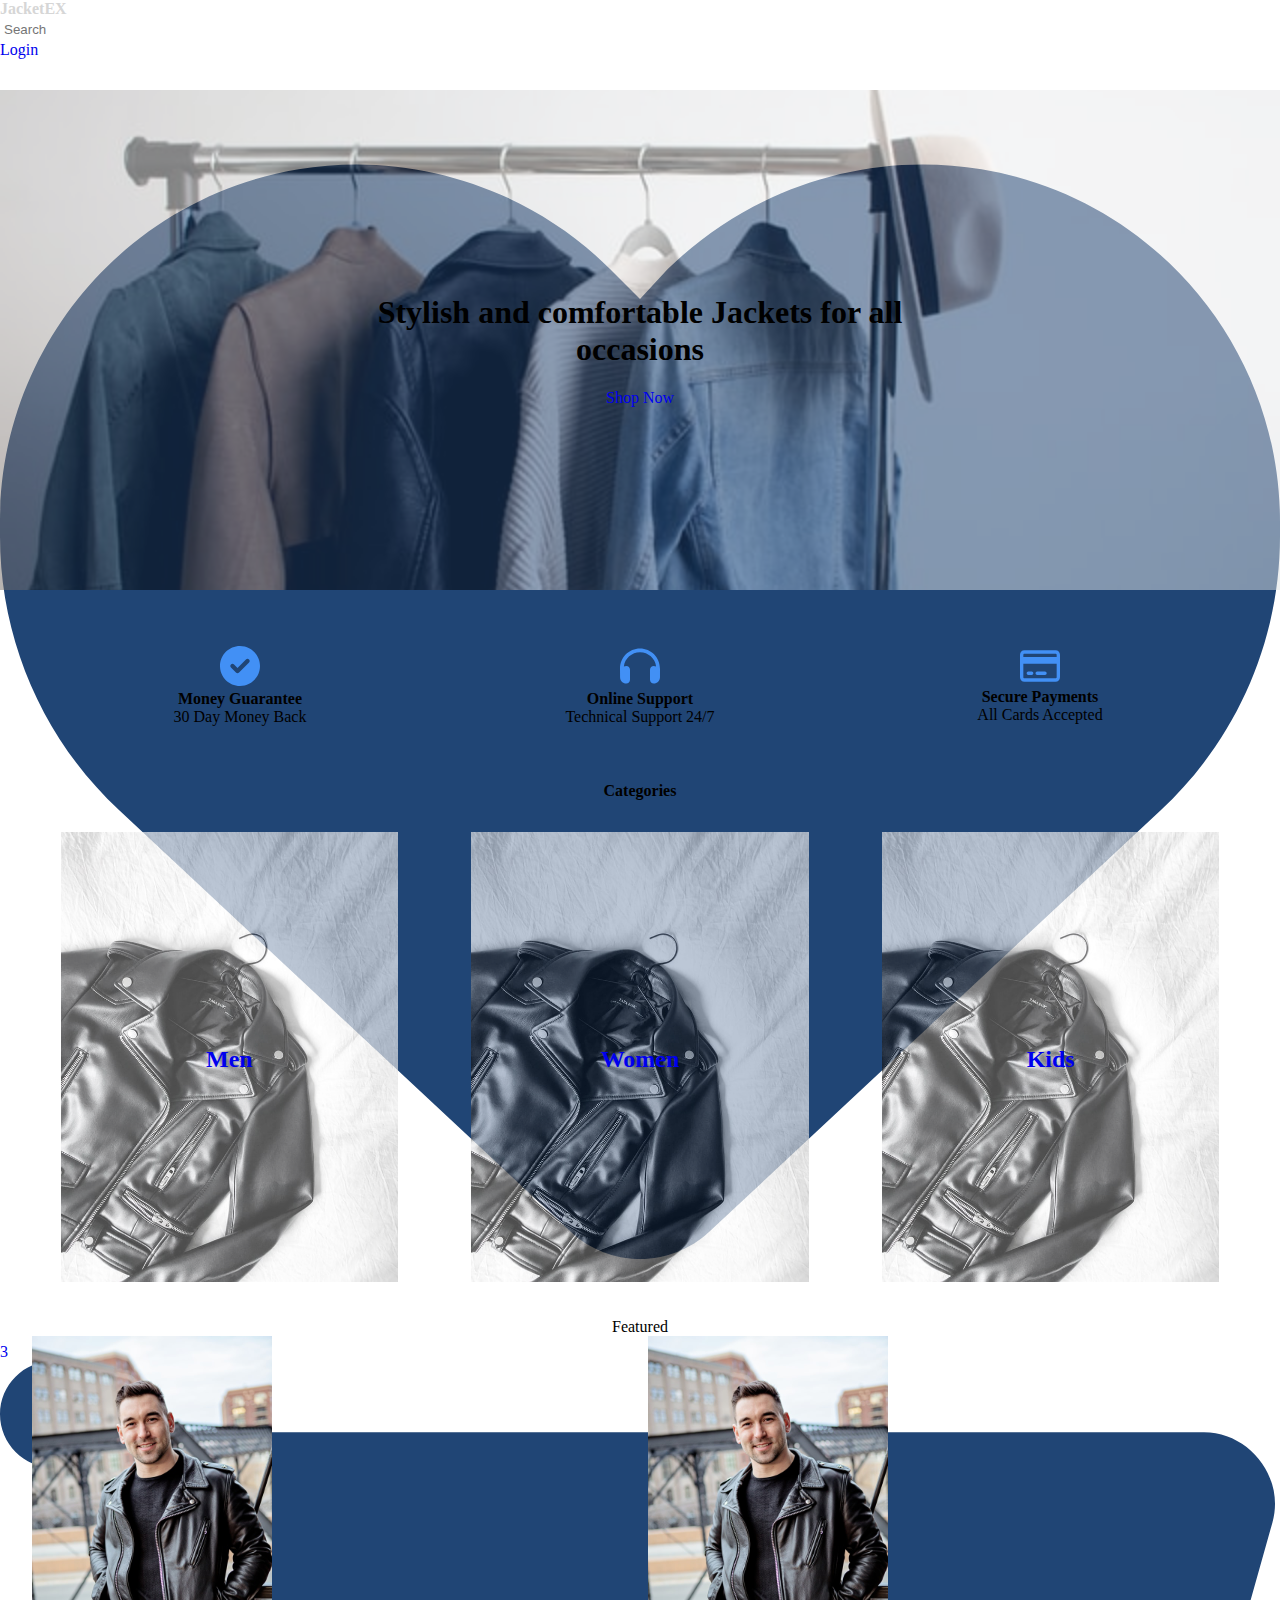
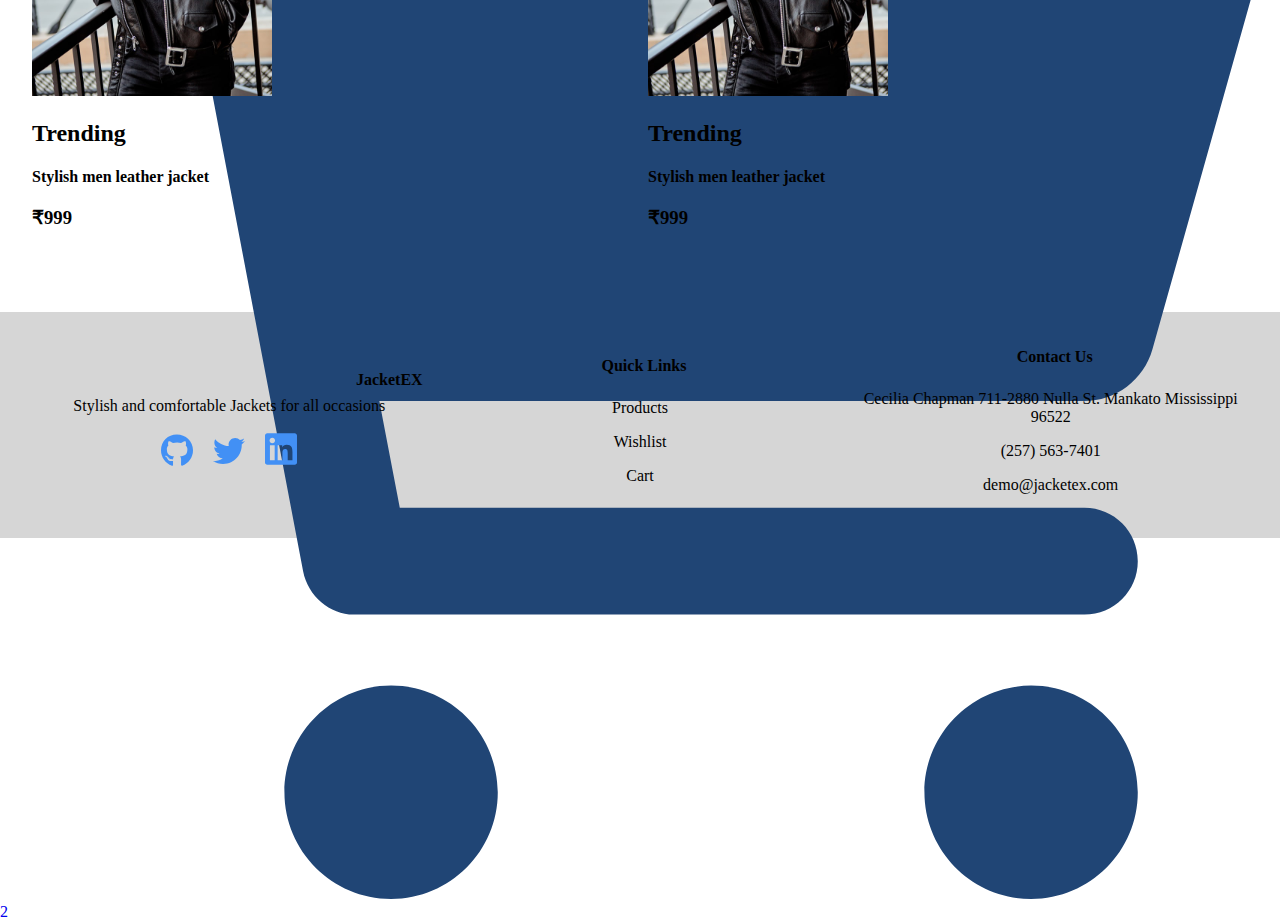
<file: index.html>
<!DOCTYPE html>
<html lang="en">
<head>
    <meta charset="UTF-8">
    <meta http-equiv="X-UA-Compatible" content="IE=edge">
    <meta name="viewport" content="width=device-width, initial-scale=1.0">
    <title>JacketEX</title>
    <link rel="stylesheet" href="https://lazylibrary.netlify.app/components.css">
    <link rel="stylesheet" href="styles.css">
</head>
<body>
    <nav class="nav-bar">
        <a href="./index.html" class="brand-tag">JacketEX</a>
        <div class="nav-input input input-basic">
            <input type="text" placeholder="Search" />
        </div>
        <div class="nav-links">
            <a href="./pages/login-and-signup/login.html" class="button ">Login</a>
            <a href="./pages/wishlist-page/wishlist.html" class="icon-container">
                <img class="icon" src="./assets/heart-solid.svg" alt="wishlist icon">
                <span class="icon-badge">3</span>
            </a>        
            <a href="./pages/cart-page/cart.html" class="icon-container">
                <img class="icon" src="assets/cart-shopping-solid.svg" alt="cart icon">
                <span class="icon-badge">2</span>
            </a>
        </div>
    </nav>

    <div class="banner-container">
        <div class="banner-background">
            <img class="banner-image" src="./assets/amanda-vick-ohWf6YuzOQk-unsplash.jpg" alt="jackets collection image">
        </div>
        <div class="banner-content">
            <h1 class="banner-heading">Stylish and comfortable <span class="accent-color-text">Jackets</span> for all occasions</h1>
            <a href="./pages/product-listing-page/products.html" class="button">Shop Now</a>
        </div>
    </div>

    <div class="services-description">
        <div class="service">
            <div class="service-icon"><img src="./assets/circle-check-solid.svg" alt=""></div>
            <div class="service-text">
                <div class="heading">Money Guarantee</div>
                <div class="sub-heading">30 Day Money Back</div>
            </div>
        </div>
        <div class="service">
            <div class="service-icon"><img src="./assets/headphones-solid.svg" alt=""></div>
            <div class="service-text">
                <div class="heading">Online Support</div>
                <div class="sub-heading">Technical Support 24/7</div>
            </div>
        </div>
        <div class="service">
            <div class="service-icon"><img src="./assets/credit-card-regular.svg" alt=""></div>
            <div class="service-text">
                <div class="heading">Secure Payments</div>
                <div class="sub-heading">All Cards Accepted</div>
            </div>
        </div>
    </div>
    <div class="main-categories">
        <div class="heading-2">
            Categories
        </div>
        <div class="categories-container">
            <a href="./pages/product-listing-page/products.html">
                <div class="category">
                    <img class="category-image responsive-image" src="./assets/lea-ochel-nsRBbE6-YLs-unsplash.jpg" alt="leather jacket image">
                    <div class="overlay-container">Men</div>
                </div>
            </a>
            <a href="./pages/product-listing-page/products.html">
                <div class="category">
                    <img class="category-image responsive-image" src="./assets/lea-ochel-nsRBbE6-YLs-unsplash.jpg" alt="leather jacket image">
                    <div class="overlay-container">Women</div>
                </div>
            </a>
            <a href="./pages/product-listing-page/products.html">
                <div class="category">
                    <img class="category-image responsive-image" src="./assets/lea-ochel-nsRBbE6-YLs-unsplash.jpg" alt="leather jacket image">
                    <div class="overlay-container">Kids</div>
                </div>
            </a>
        </div>

        

    </div>

    <div class="featured-category">
        <div class="heading-2">Featured</div>
        <div class="featured-grid">
            <div class="card-component horizontal-card">
                <div class="card-main-content">
                    <img class="card-image" src="./assets/hannah-nicollet-jsF72-jeu9M-unsplash.jpg" alt="">
                    <div class="card-title-texts">
                        <h2 class="card-heading">Trending</h2>
                        <h4 class="card-author"> Stylish men leather jacket</h4>
                        <h3 class="price-tag">₹999</h3>
                    </div>
                </div>
            </div>
            <div class="card-component horizontal-card">
                <div class="card-main-content">
                    <img class="card-image" src="./assets/hannah-nicollet-jsF72-jeu9M-unsplash.jpg" alt="">
                    <div class="card-title-texts">
                        <h2 class="card-heading">Trending</h2>
                        <h4 class="card-author"> Stylish men leather jacket</h4>
                        <h3 class="price-tag">₹999</h3>
                    </div>
                </div>
            </div>
                
        </div>
    </div>
    
    <footer>
        <div class="about">
            <a href="/index.html
            " class="brand-tag">JacketEX</a>
            <div class="text">Stylish and comfortable Jackets for all occasions</div>
            <div class="socials">
                <a href="https://github.com/ganesh-kanchi"><img src="./assets/github-brands.svg" alt="github logo"></a>
                <a href="https://twitter.com/Ganesha_K_Dev"><img src="./assets/twitter-brands.svg" alt="twitter logo"></a>
                <a href="https://www.linkedin.com/in/ganesh-kanchi-b9bb7a207/"><img src="./assets/linkedin-brands.svg" alt="linkedin logo"></a>
            </div>
        </div>
        <div class="rapid-links">
            <div class="heading">Quick Links</div>
            <div class="sub-heading"><a href="./pages/product-listing-page/products.html">Products</a></div>
            <div class="sub-heading"><a href="./pages/wishlist-page/wishlist.html">Wishlist</a></div>
            <div class="sub-heading"><a href="./pages/cart-page/cart.html">Cart</a></div>
        </div>

        <div class="contact">
            <div class="heading">Contact Us</div>
            <div class="sub-heading address">Cecilia Chapman
                711-2880 Nulla St.
                Mankato Mississippi 96522
                </div>
            <div class="sub-heading phone">(257) 563-7401</div>
            <div class="sub-heading e-mail">demo@jacketex.com</div>
        </div>
    </footer>

</body>
</html>
</file>
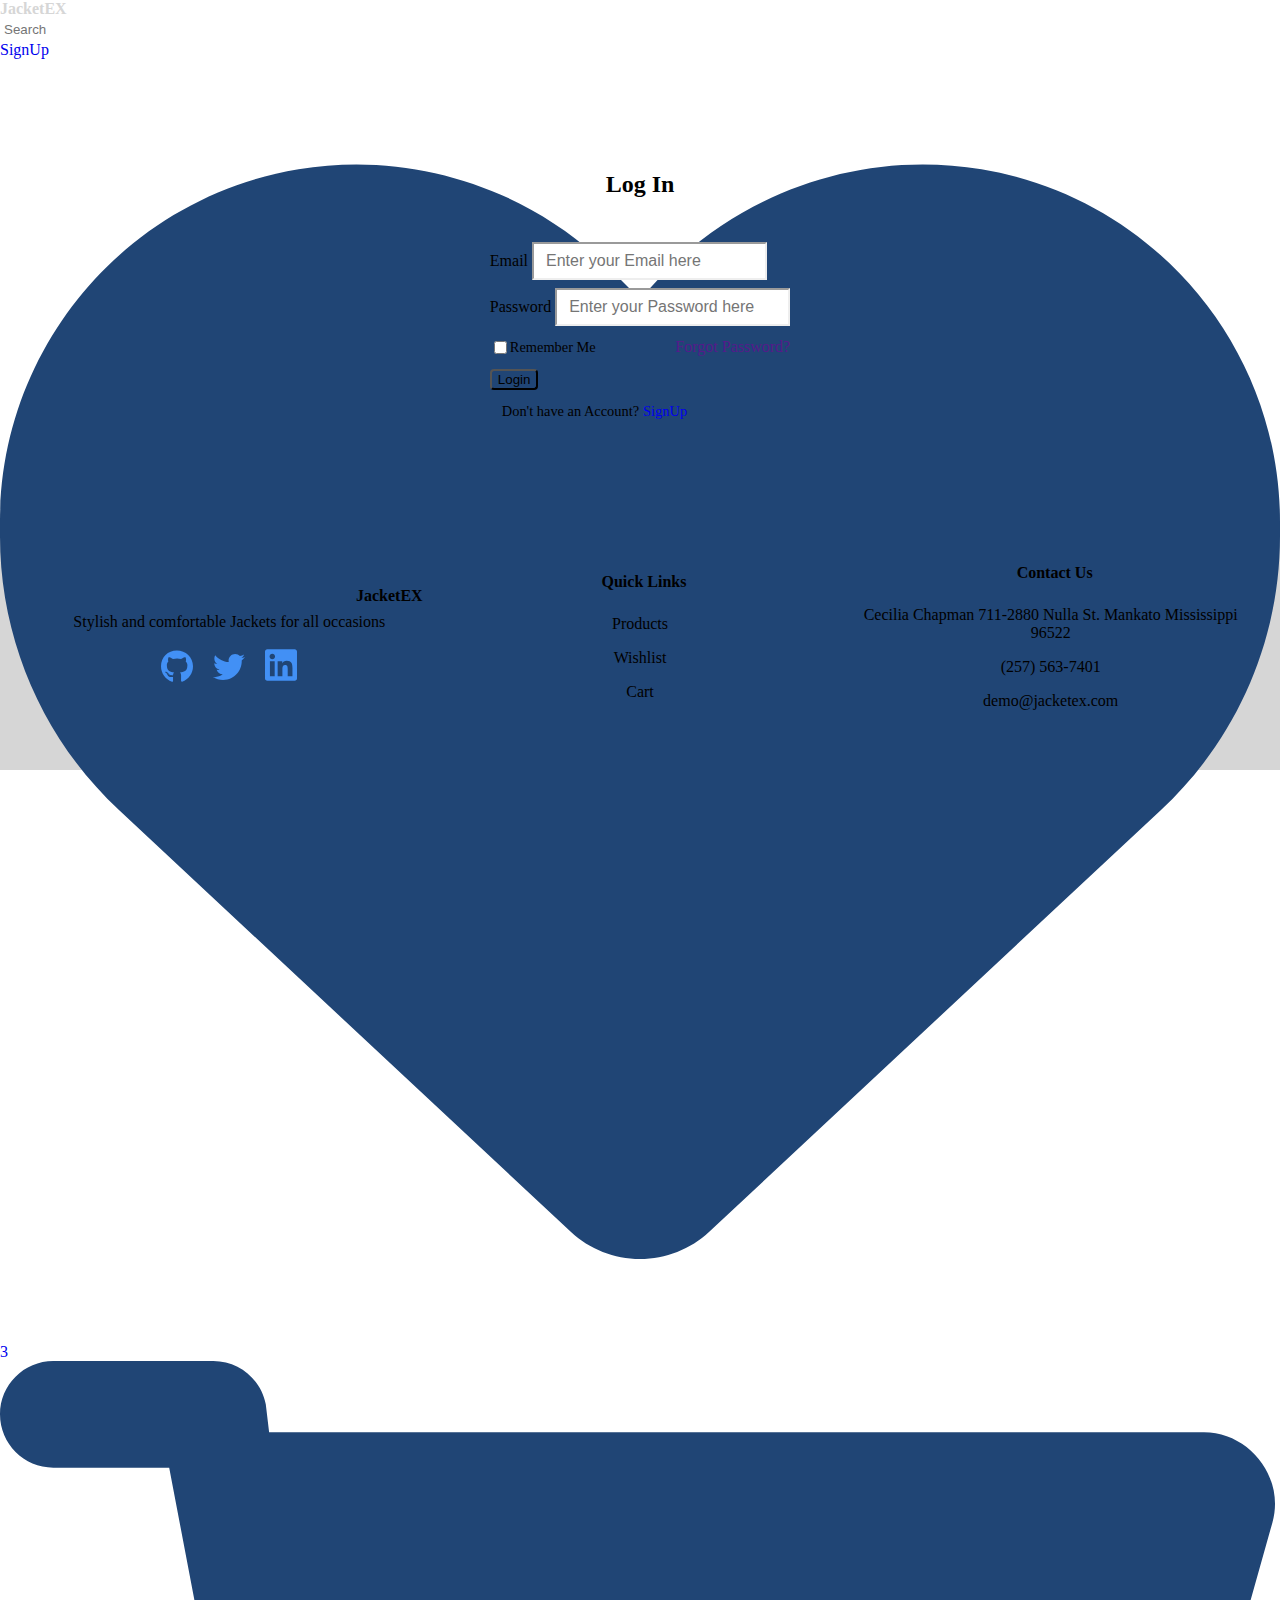
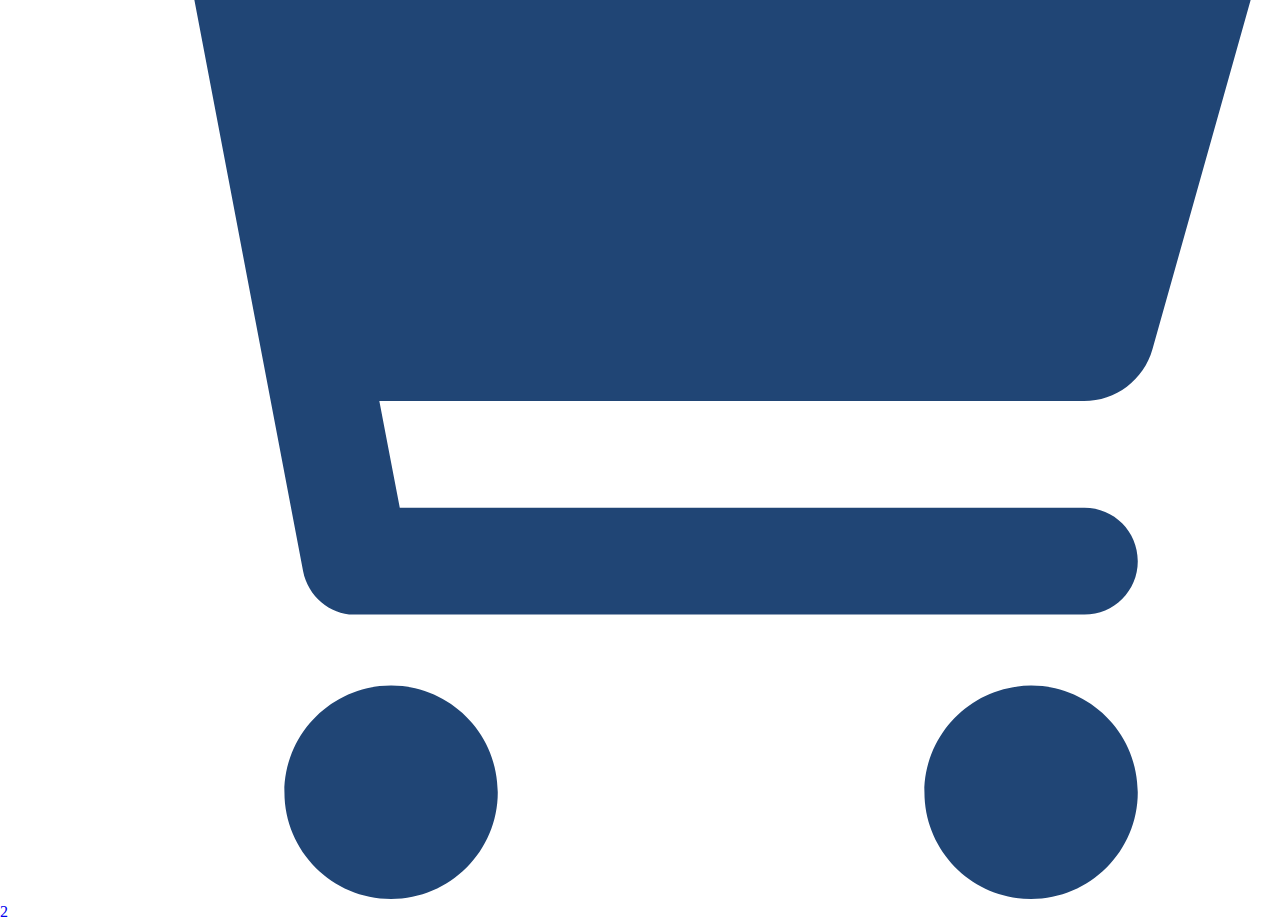
<file: pages/login-and-signup/login.html>
<!DOCTYPE html>
<html lang="en">
<head>
    <meta charset="UTF-8">
    <meta http-equiv="X-UA-Compatible" content="IE=edge">
    <meta name="viewport" content="width=device-width, initial-scale=1.0">
    <title>Login to JacketEX</title>
    <link rel="stylesheet" href="./authentication.css">
</head>
<body>
    <nav class="nav-bar">
        <a href="../../index.html" class="brand-tag">JacketEX</a>
        <div class="nav-input input input-basic">
            <input type="text" placeholder="Search" />
        </div>
        <div class="nav-links">
            <a href="./signup.html" class="button ">SignUp</a>
            <a href="../wishlist-page/wishlist.html" class="icon-container">
                <img class="icon" src="../../assets/heart-solid.svg" alt="wishlist icon">
                <span class="icon-badge">3</span>
            </a>        
            <a href="./cart.html" class="icon-container">
                <img class="icon" src="../../assets/cart-shopping-solid.svg" alt="cart icon">
                <span class="icon-badge">2</span>
            </a>
        </div>
    </nav>

    <section class="login-section">
        <div class="card-component">
            <div class="card-content">
                <h2 class="card-heading">Log In</h2>
                <div class="UI-Interaction">
                    <div class="input-container">
                        <div class="input input-label-pair input-basic">
                            <label class="input-label" for="email-input">Email</label>
                            <input type="email" email="email-input" placeholder="Enter your Email here" />
                        </div>
                        <div class="input input-label-pair input-basic">
                            <label class="input-label" for="password-input">Password</label>
                            <input type="password" name="password-input" placeholder="Enter your Password here" />
                        </div>
                        <div class="input-label-pair input-checkbox remember-checkbox">

                            <label class="input-label"><input type="checkbox"> Remember Me</label>
                            <a href="" class="link-primary forgot-pwd"><span class="primary">Forgot Password?</span></a>
                          </div>
                          <button class="button button-primary">Login</button>
                          <div class="card-action">
                              <span>Don't have an Account?</span>
                              <a href="./signup.html" class="link">SignUp</a>
                          </div>
                        <div class="input-validation-none"></div>
                    </div>
                </div>
            </div>
        </div>
    </section>
    <footer>
        <div class="about">
            <a href="/index.html
            " class="brand-tag">JacketEX</a>
            <div class="text">Stylish and comfortable Jackets for all occasions</div>
            <div class="socials">
                <a href="https://github.com/ganesh-kanchi"><img src="../../assets/github-brands.svg" alt="github logo"></a>
                <a href="https://twitter.com/Ganesha_K_Dev"><img src="../../assets/twitter-brands.svg" alt="twitter logo"></a>
                <a href="https://www.linkedin.com/in/ganesh-kanchi-b9bb7a207/"><img src="../../assets/linkedin-brands.svg" alt="linkedin logo"></a>
            </div>
        </div>
        <div class="rapid-links">
            <div class="heading">Quick Links</div>
            <div class="sub-heading"><a href="../product-listing-page/products.html">Products</a></div>
            <div class="sub-heading"><a href="../wishlist-page/wishlist.html">Wishlist</a></div>
            <div class="sub-heading"><a href="../cart-page/cart.html">Cart</a></div>
        </div>

        <div class="contact">
            <div class="heading">Contact Us</div>
            <div class="sub-heading address">Cecilia Chapman
                711-2880 Nulla St.
                Mankato Mississippi 96522
                </div>
            <div class="sub-heading phone">(257) 563-7401</div>
            <div class="sub-heading e-mail">demo@jacketex.com</div>
        </div>
    </footer>
</body>
</html>
</file>
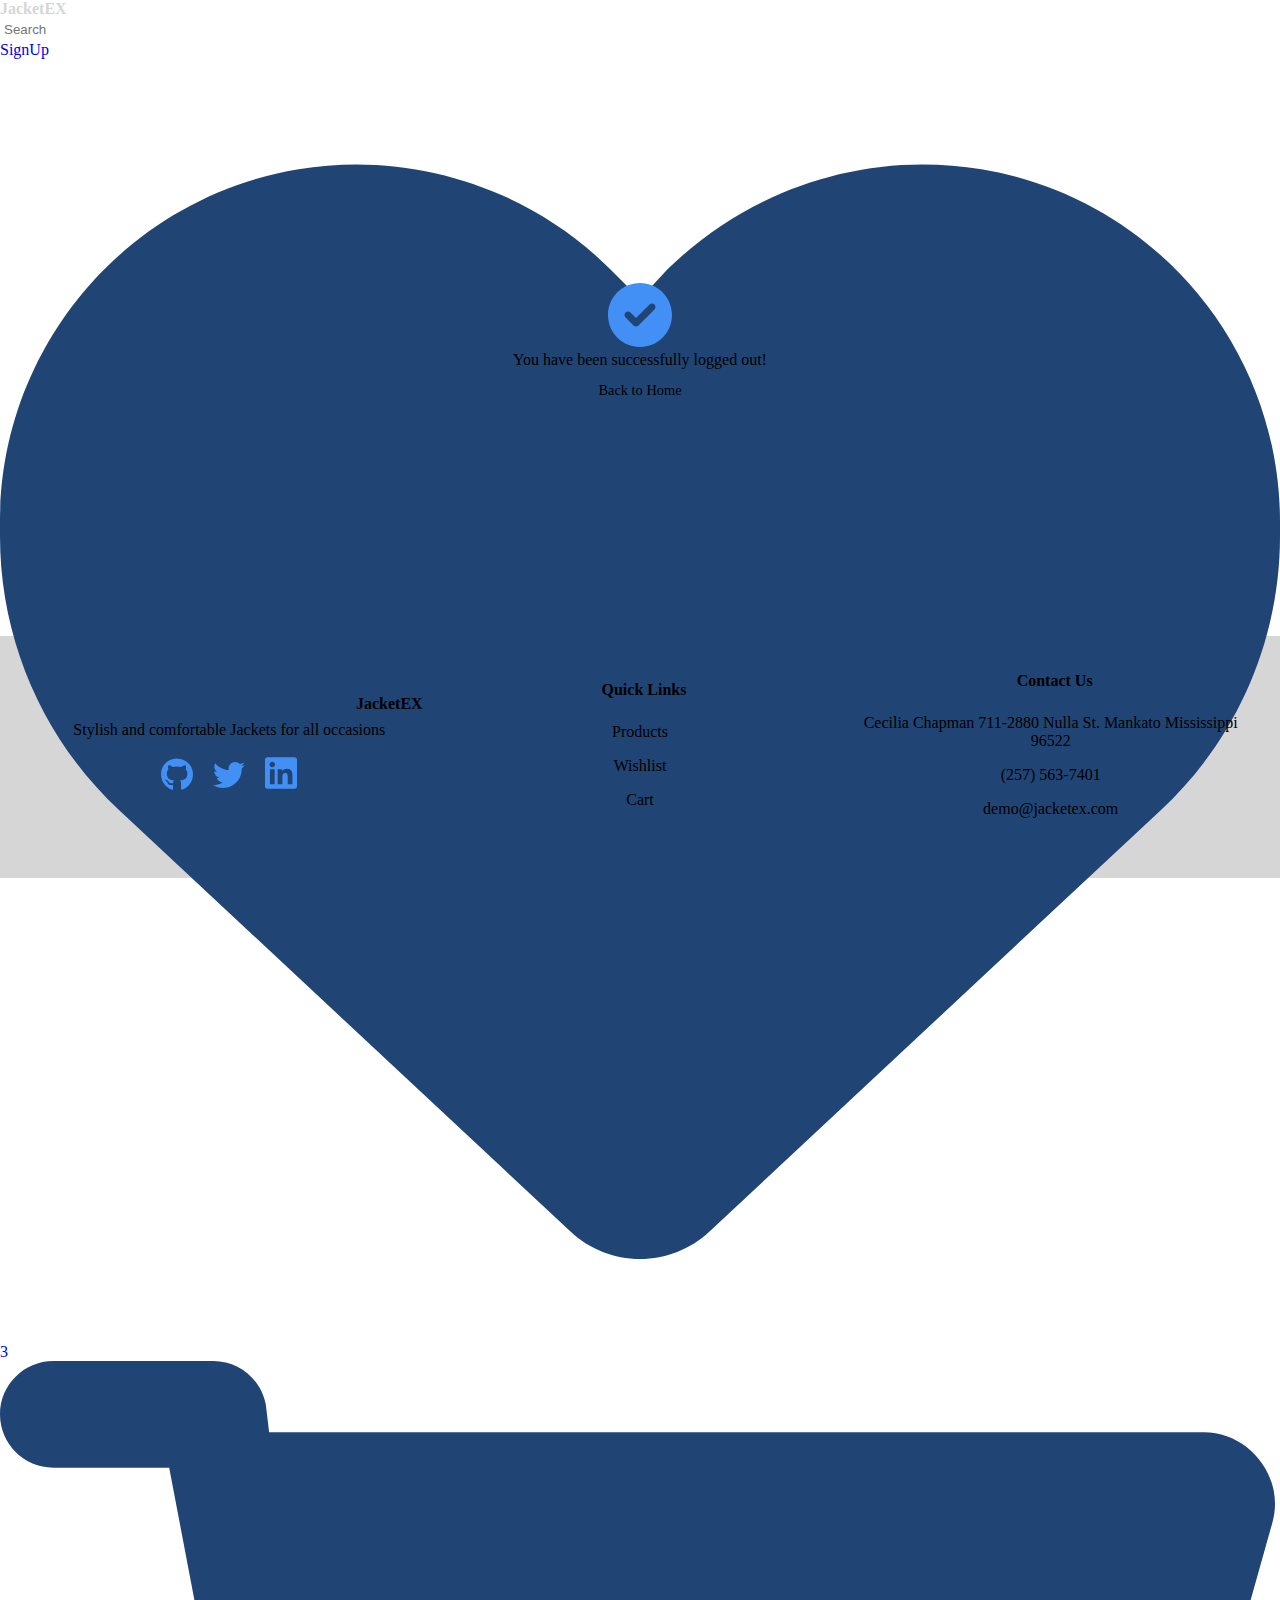
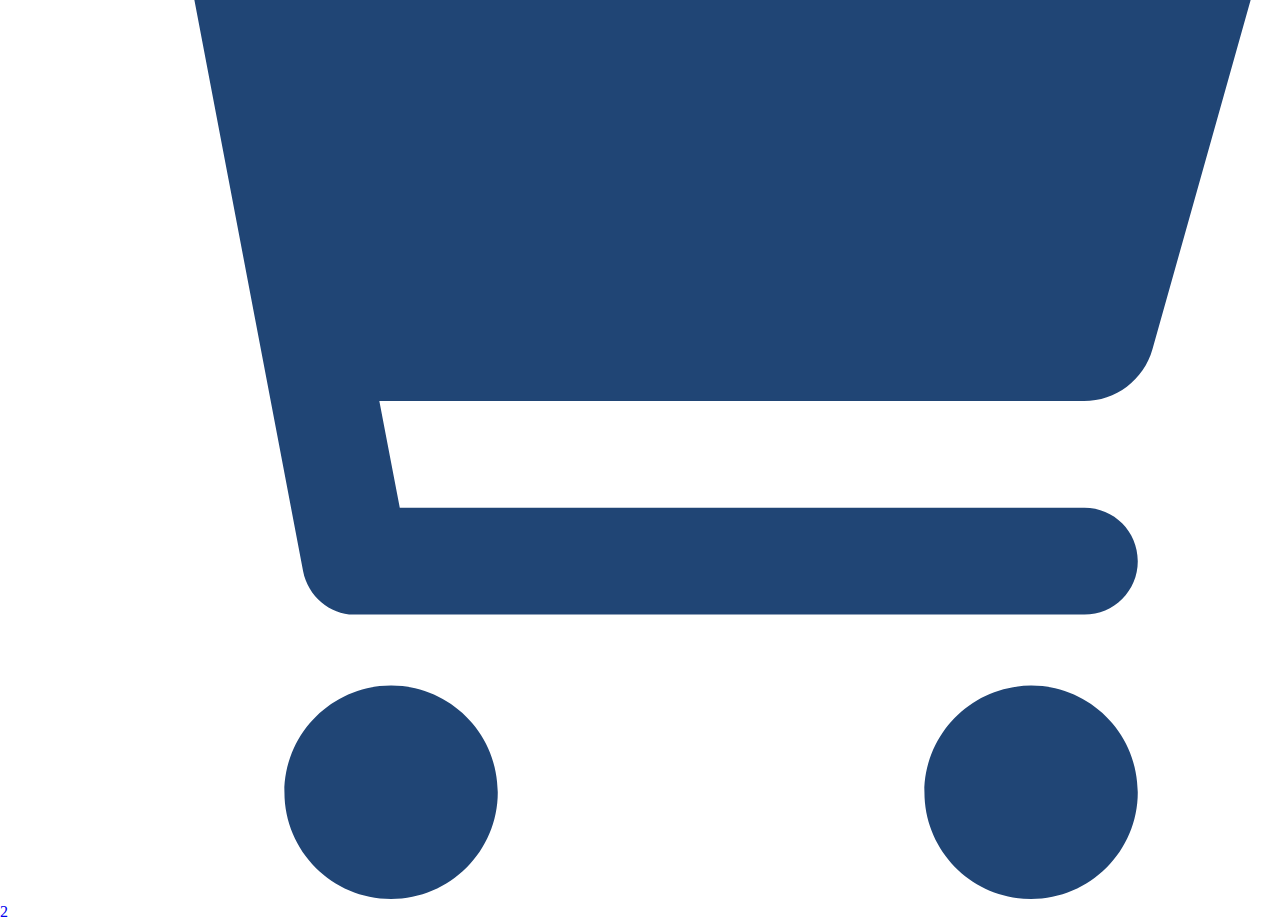
<file: pages/login-and-signup/logout.html>
<!DOCTYPE html>
<html lang="en">
<head>
    <meta charset="UTF-8">
    <meta http-equiv="X-UA-Compatible" content="IE=edge">
    <meta name="viewport" content="width=device-width, initial-scale=1.0">
    <title>logged out of JacketEX</title>
    <link rel="stylesheet" href="./authentication.css">
</head>
<body>
    <nav class="nav-bar">
        <a href="../../index.html" class="brand-tag">JacketEX</a>
        <div class="nav-input input input-basic">
            <input type="text" placeholder="Search" />
        </div>
        <div class="nav-links">
            <a href="./signup.html" class="button ">SignUp</a>
            <a href="../wishlist-page/wishlist.html" class="icon-container">
                <img class="icon" src="../../assets/heart-solid.svg" alt="wishlist icon">
                <span class="icon-badge">3</span>
            </a>        
            <a href="../cart-page/cart.html" class="icon-container">
                <img class="icon" src="../../assets/cart-shopping-solid.svg" alt="cart icon">
                <span class="icon-badge">2</span>
            </a>
        </div>
    </nav>

    <section class="logout-section">
        <div class="card-component basic-card">
            <div class="card-icon"><img src="../../assets/circle-check-solid.svg" alt="circle check icon"></div>
    
            <div class="card-content heading-3">
              You have been successfully logged out!
            </div>
    
            <div class="card-action">
              <a href="../../index.html" class="button">Back to
                Home</a>
            </div>
          </div>
    </section>
    <footer>
        <div class="about">
            <a href="/index.html
            " class="brand-tag">JacketEX</a>
            <div class="text">Stylish and comfortable Jackets for all occasions</div>
            <div class="socials">
                <a href="https://github.com/ganesh-kanchi"><img src="../../assets/github-brands.svg" alt="github logo"></a>
                <a href="https://twitter.com/Ganesha_K_Dev"><img src="../../assets/twitter-brands.svg" alt="twitter logo"></a>
                <a href="https://www.linkedin.com/in/ganesh-kanchi-b9bb7a207/"><img src="../../assets/linkedin-brands.svg" alt="linkedin logo"></a>
            </div>
        </div>
        <div class="rapid-links">
            <div class="heading">Quick Links</div>
            <div class="sub-heading"><a href="../product-listing-page/products.html">Products</a></div>
            <div class="sub-heading"><a href="../wishlist-page/wishlist.html">Wishlist</a></div>
            <div class="sub-heading"><a href="../cart-page/cart.html">Cart</a></div>
        </div>

        <div class="contact">
            <div class="heading">Contact Us</div>
            <div class="sub-heading address">Cecilia Chapman
                711-2880 Nulla St.
                Mankato Mississippi 96522
                </div>
            <div class="sub-heading phone">(257) 563-7401</div>
            <div class="sub-heading e-mail">demo@jacketex.com</div>
        </div>
    </footer>
</body>
</html>
</file>
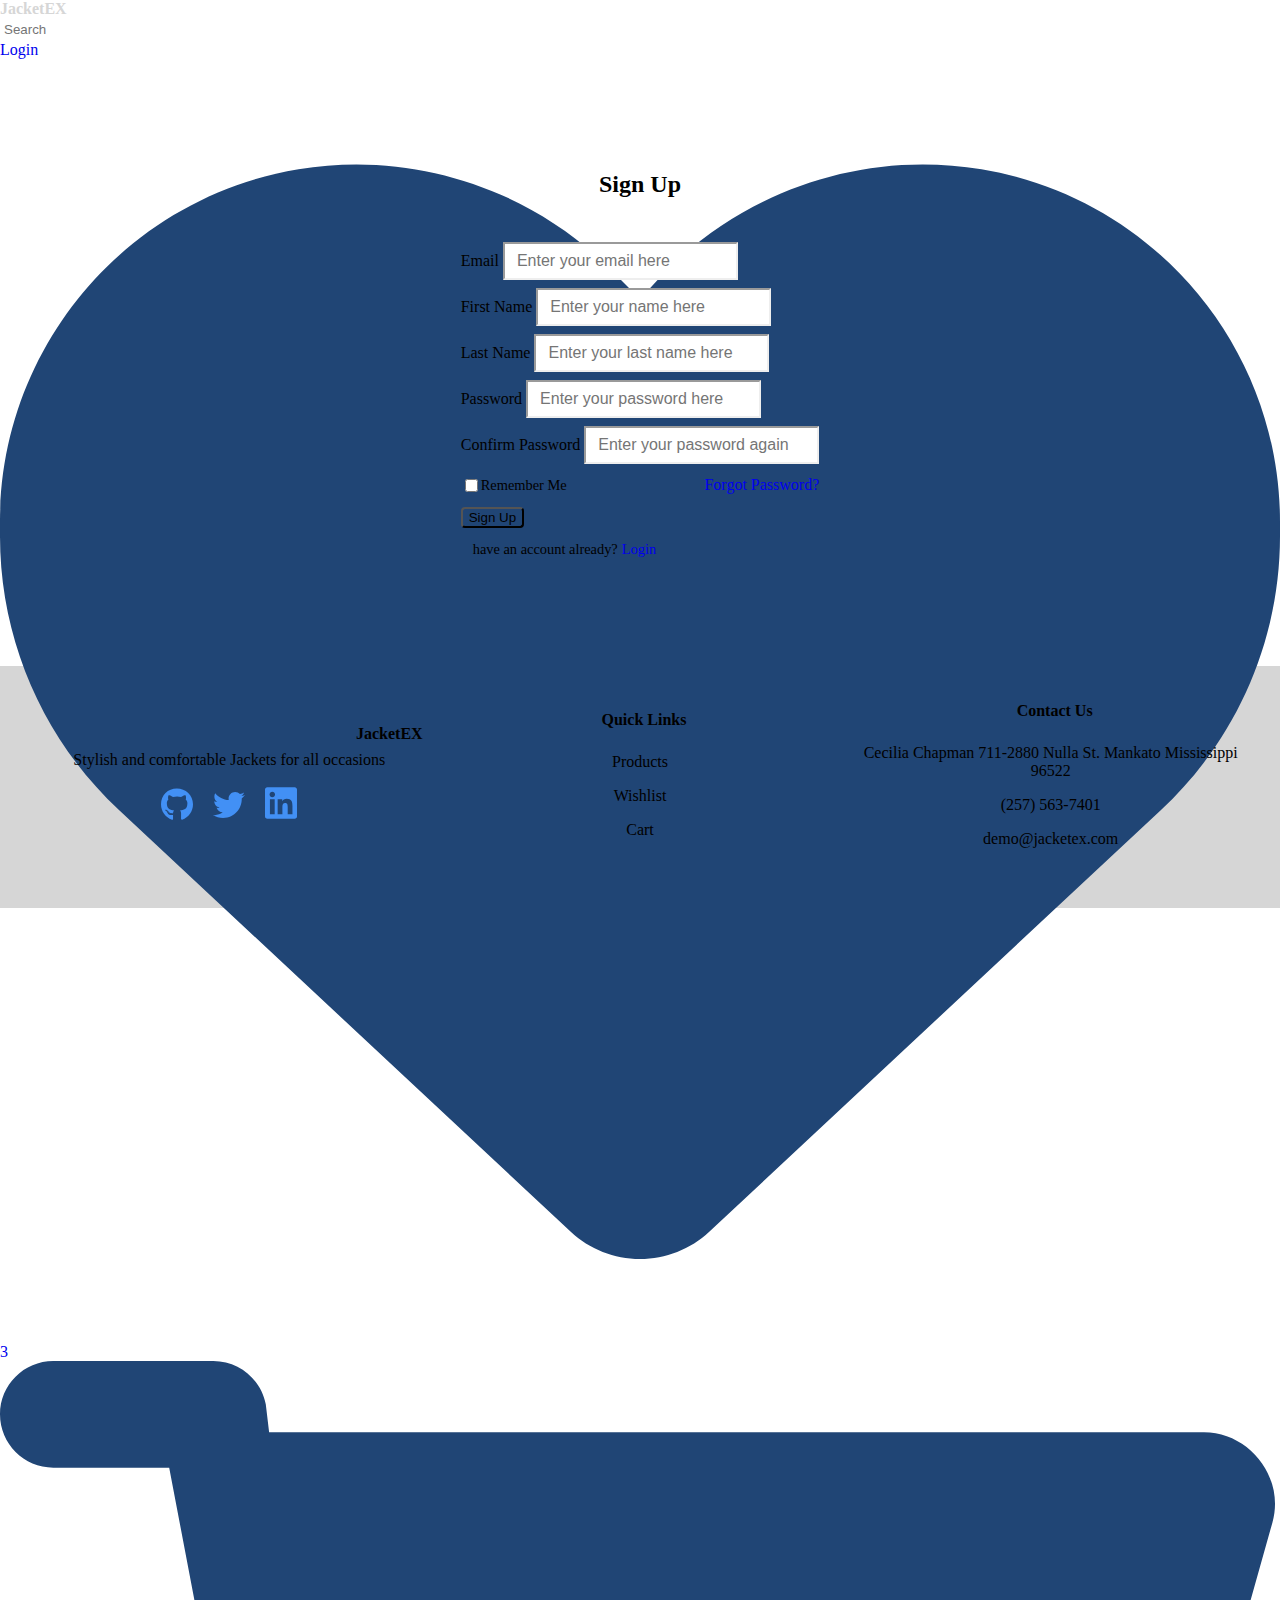
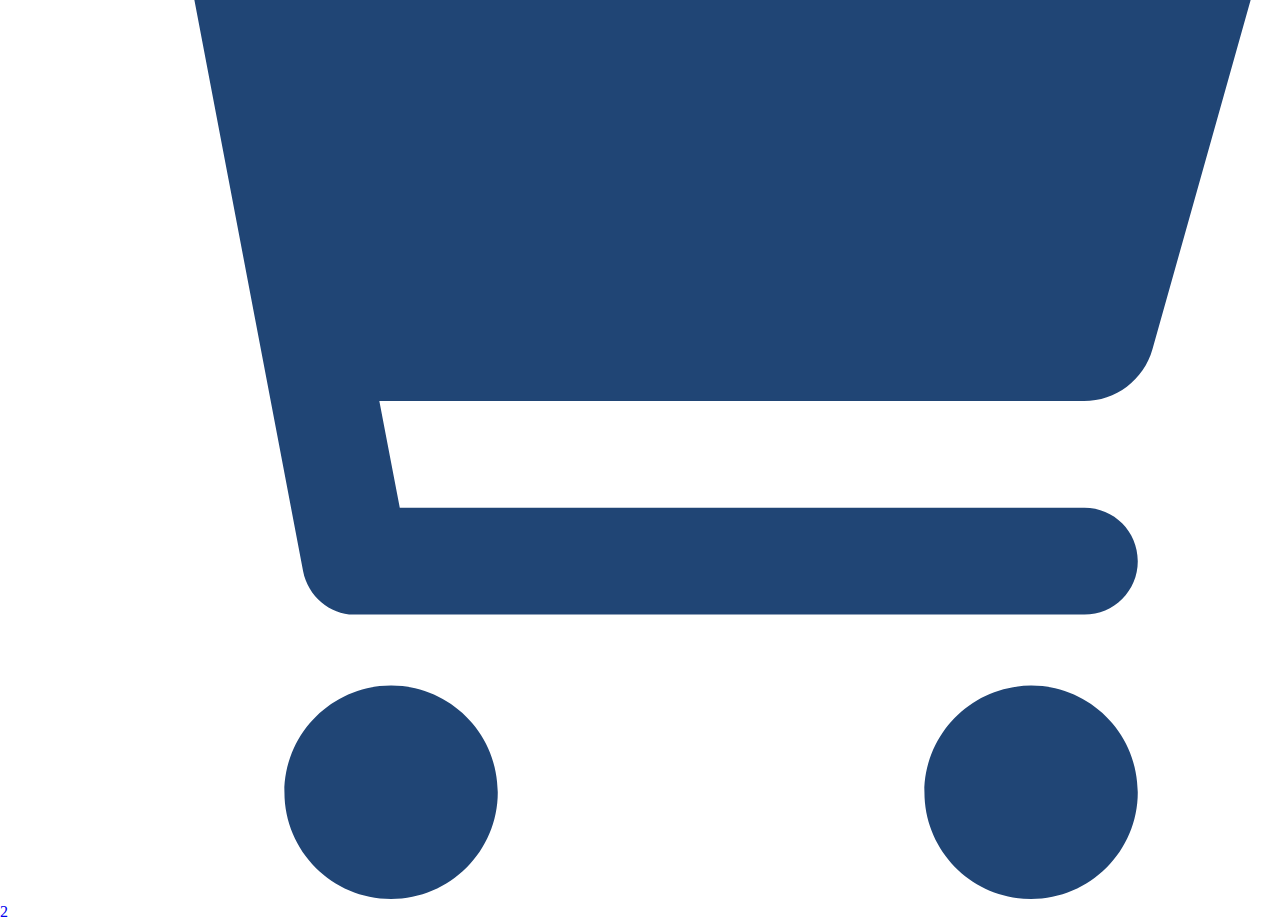
<file: pages/login-and-signup/signup.html>
<!DOCTYPE html>
<html lang="en">
<head>
    <meta charset="UTF-8">
    <meta http-equiv="X-UA-Compatible" content="IE=edge">
    <meta name="viewport" content="width=device-width, initial-scale=1.0">
    <title>Login to JacketEX</title>
    <link rel="stylesheet" href="./authentication.css">
</head>
<body>
    <nav class="nav-bar">
        <a href="../../index.html" class="brand-tag">JacketEX</a>
        <div class="nav-input input input-basic">
            <input type="text" placeholder="Search" />
        </div>
        <div class="nav-links">
            <a href="./login.html" class="button ">Login</a>
            <a href="../wishlist-page/wishlist.html" class="icon-container">
                <img class="icon" src="../../assets/heart-solid.svg" alt="wishlist icon">
                <span class="icon-badge">3</span>
            </a>        
            <a href="../cart-page/cart.html" class="icon-container">
                <img class="icon" src="../../assets/cart-shopping-solid.svg" alt="cart icon">
                <span class="icon-badge">2</span>
            </a>
        </div>
    </nav>

    <section class="login-section">
        <div class="card-component">
            <div class="card-content">
                <h2 class="card-heading">Sign Up</h2>
                <div class="UI-Interaction">
                    <div class="input-container">
                        <div class="input input-label-pair input-basic">
                            <label class="input-label" for="email-input">Email</label>
                            <input type="email" name="email-input" placeholder="Enter your email here" />
                        </div>
                        <div class="input input-label-pair input-basic">
                            <label class="input-label" for="name-input">First Name</label>
                            <input type="text" name="name-input" placeholder="Enter your name here" />
                        </div>
                        <div class="input input-label-pair input-basic">
                            <label class="input-label" for="last-name-input">Last Name</label>
                            <input type="text" name="last-name-input" placeholder="Enter your last name here" />
                        </div>
                        <div class="input input-label-pair input-basic">
                            <label class="input-label" for="password-input">Password</label>
                            <input type="password" name="password-input" placeholder="Enter your password here" />
                        </div>
                        <div class="input input-label-pair input-basic">
                            <label class="input-label" for="password-input">Confirm Password</label>
                            <input type="password" name="password-input" placeholder="Enter your password again" />
                        </div>
                        <div class="input-label-pair input-checkbox remember-checkbox">

                            <label class="input-label"><input type="checkbox"> Remember Me</label>
                            <a href="/pages/forget-pwd.html" class="link-primary forgot-pwd"><span class="primary">Forgot Password?</span></a>
                          </div>
                          <button class="button button-primary">Sign Up</button>
                          <div class="card-action">
                              <span>have an account already?</span>
                              <a href="./login.html" class="link">Login</a>
                          </div>
                        <div class="input-validation-none"></div>
                    </div>
                </div>
            </div>
        </div>
    </section>
    <footer>
        <div class="about">
            <a href="/index.html
            " class="brand-tag">JacketEX</a>
            <div class="text">Stylish and comfortable Jackets for all occasions</div>
            <div class="socials">
                <a href="https://github.com/ganesh-kanchi"><img src="../../assets/github-brands.svg" alt="github logo"></a>
                <a href="https://twitter.com/Ganesha_K_Dev"><img src="../../assets/twitter-brands.svg" alt="twitter logo"></a>
                <a href="https://www.linkedin.com/in/ganesh-kanchi-b9bb7a207/"><img src="../../assets/linkedin-brands.svg" alt="linkedin logo"></a>
            </div>
        </div>
        <div class="rapid-links">
            <div class="heading">Quick Links</div>
            <div class="sub-heading"><a href="../product-listing-page/products.html">Products</a></div>
            <div class="sub-heading"><a href="../wishlist-page/wishlist.html">Wishlist</a></div>
            <div class="sub-heading"><a href="../cart-page/cart.html">Cart</a></div>
        </div>

        <div class="contact">
            <div class="heading">Contact Us</div>
            <div class="sub-heading address">Cecilia Chapman
                711-2880 Nulla St.
                Mankato Mississippi 96522
                </div>
            <div class="sub-heading phone">(257) 563-7401</div>
            <div class="sub-heading e-mail">demo@jacketex.com</div>
        </div>
    </footer>
</body>
</html>
</file>
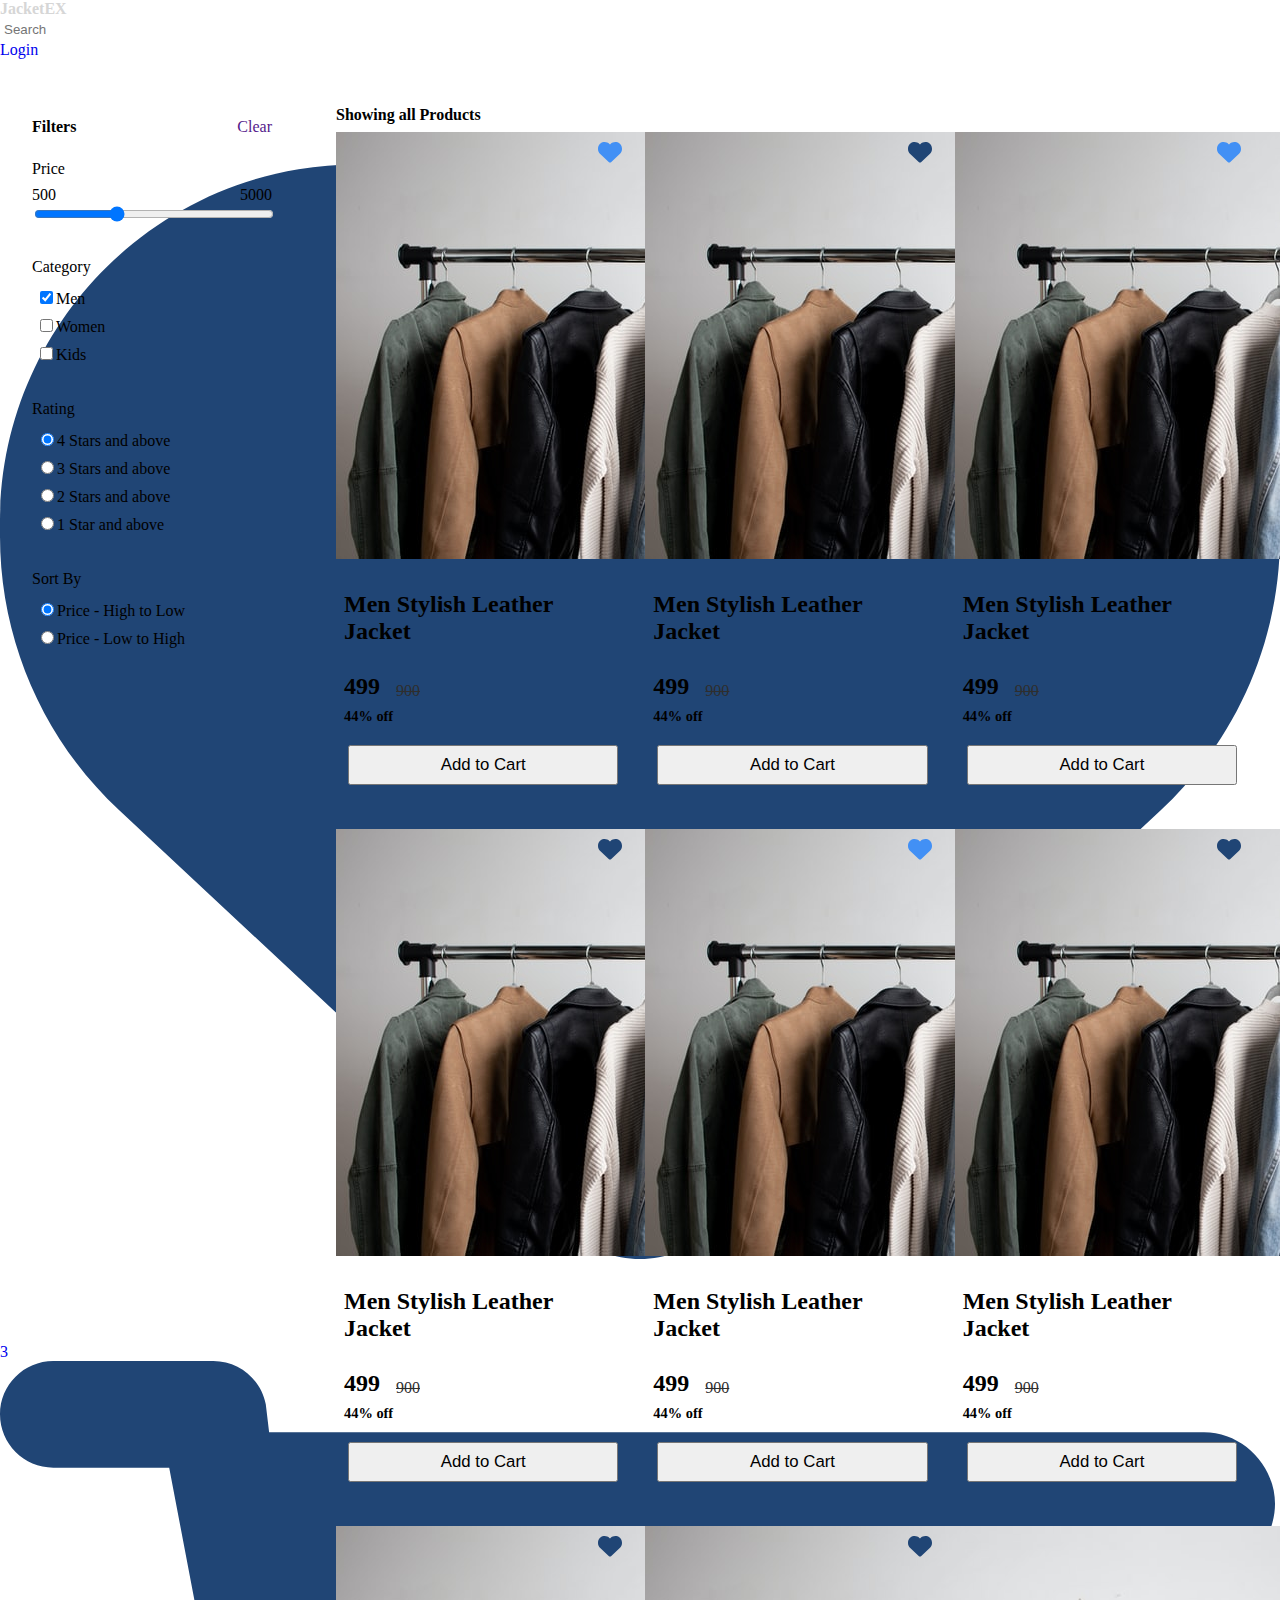
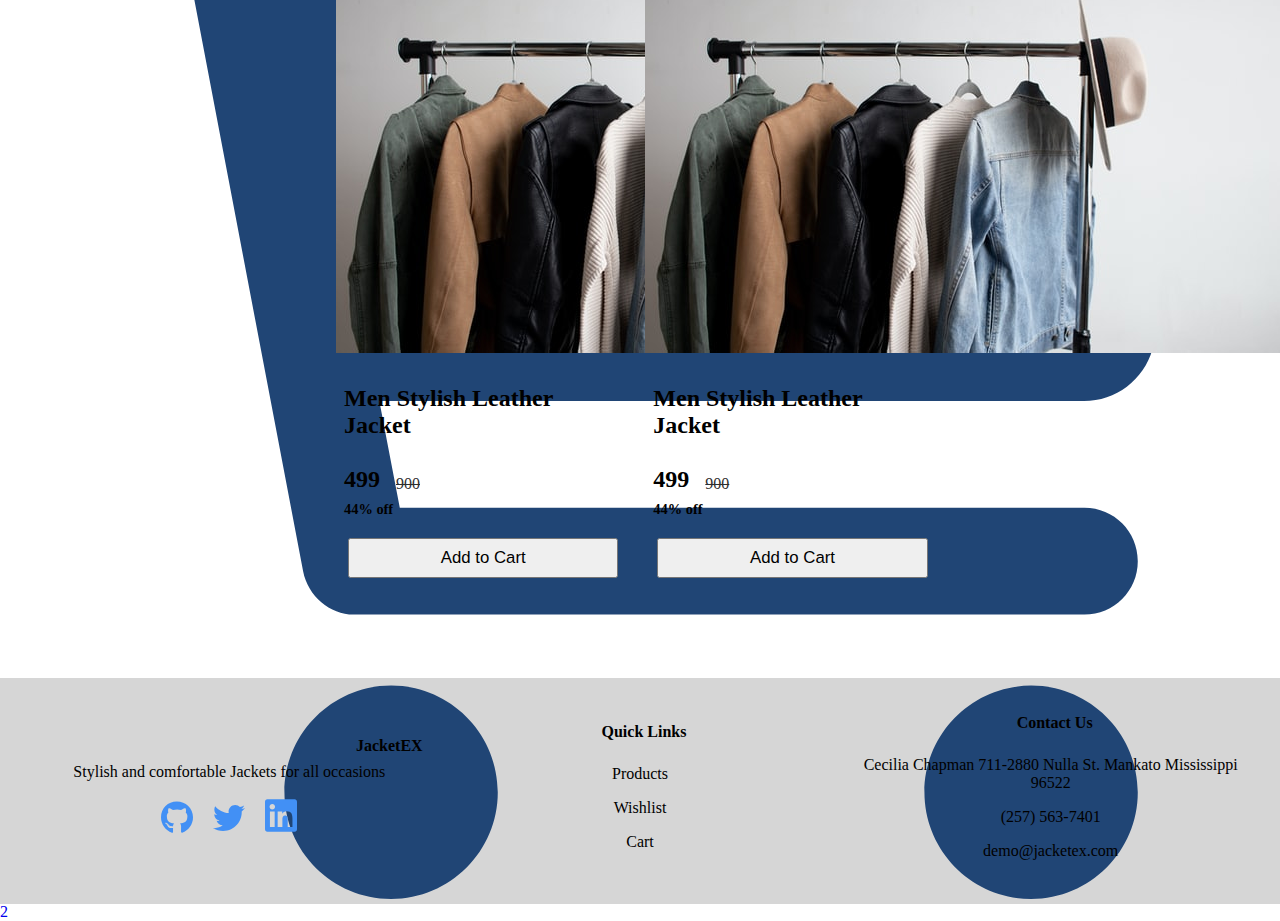
<file: pages/product-listing-page/products.html>
<!DOCTYPE html>
<html lang="en">
<head>
    <meta charset="UTF-8">
    <meta http-equiv="X-UA-Compatible" content="IE=edge">
    <meta name="viewport" content="width=device-width, initial-scale=1.0">
    <title>JacketEX</title>
    <link rel="stylesheet" href="https://lazylibrary.netlify.app/components.css">
    <link rel="stylesheet" href="../../styles.css">
    <link rel="stylesheet" href="products.css">
</head>
<body>

    <nav class="nav-bar">
        <a href="../../index.html" class="brand-tag">JacketEX</a>
        <div class="nav-input input input-basic">
            <input type="text" placeholder="Search" />
        </div>
        <div class="nav-links">
            <a href="../login-and-signup/login.html" class="button ">Login</a>
            <a href="../wishlist-page/wishlist.html" class="icon-container">
                <img class="icon" src="../../assets/heart-solid.svg" alt="wishlist icon">
                <span class="icon-badge">3</span>
            </a>        
            <a href="../cart-page/cart.html" class="icon-container">
                <img class="icon" src="../../assets/cart-shopping-solid.svg" alt="cart icon">
                <span class="icon-badge">2</span>
            </a>
        </div>
    </nav>
    

    <main class="product-container">
        <aside class="product-sidebar">
            <div class="title">
                <div class="heading-3">Filters</div>
                <div class="clear-container"><a href="" class="clear-filter">Clear</a></div>
            </div>
            <div class="filters">
                <div class="filter-container">
                    <div class="filter-title">Price</div>
                    <div class="filter-value">
                        <div class="filter-price">
                            <span>500</span>
                            <span>5000</span>
                        </div>
                        <input type="range" min="500" max="5000" value="2000">
                    </div>
                </div>
                <div class="filter-container">
                    <div class="filter-title">Category</div>
                    <div class="filter-value filter-category">
                        <label><input type="checkbox" checked>Men</label>
                        <label><input type="checkbox">Women</label>
                        <label><input type="checkbox">Kids</label>
                    </div>
                </div>
                <div class="filter-container">
                    <div class="filter-title">Rating</div>
                    <div class="filter-value filter-rating">
                        <label for="rating"><input type="radio" name="rating" checked>4 Stars and above</label>
                        <label for="rating"><input type="radio" name="rating" >3 Stars and above</label>
                        <label for="rating"><input type="radio" name="rating" >2 Stars and above</label>
                        <label for="rating"><input type="radio" name="rating" >1 Star and above</label>
                    </div>
                </div>
                <div class="filter-container">
                    <div class="filter-title">Sort By</div>
                    <div class="filter-value filter-sort">
                        <label for=""><input type="radio" name="sort" checked>Price - High to Low</label>
                        <label for=""><input type="radio" name="sort">Price - Low to High</label>
                    </div>
                </div>
            </div>
        </aside>
        <section class="product-wrapper">
            <div class="products-heading">
                <div class="heading-3">Showing all Products</div>
            </div>
            <section class="products-menu">
                <div class="card-component">
                    <img class="card-image" src="../../assets/amanda-vick-ohWf6YuzOQk-unsplash.jpg" alt="Jackets image">
                    <h4 class="card-badge"><img src="../../assets/heart-solid-light-blue.svg" alt="light blue Wishlist icon"></h4>
                    <div class="card-content">
                        <h2 class="card-heading">Men Stylish Leather Jacket</h2>
                        <div class="product-price">
                            <div class="price">499</div>
                            <div class="previous-price">900</div>
                        </div>
                        <div class="discount">44% off</div>
                        
                        <div class="UI-Interaction">
                            <button class="card-buttons button">Add to Cart</button>
                        </div>
                    </div>
                </div>
                <div class="card-component">
                    <img class="card-image" src="../../assets/amanda-vick-ohWf6YuzOQk-unsplash.jpg" alt="Jackets image">
                    <h4 class="card-badge"><img src="../../assets/heart-solid.svg" alt="dark blue Wishlist icon"></h4>
                    <div class="card-content">
                        <h2 class="card-heading">Men Stylish Leather Jacket</h2>
                        <div class="product-price">
                            <div class="price">499</div>
                            <div class="previous-price">900</div>
                        </div>
                        <div class="discount">44% off</div>
                        
                        <div class="UI-Interaction">
                            <button class="card-buttons button">Add to Cart</button>
                        </div>
                    </div>
                </div>
                <div class="card-component">
                    <img class="card-image" src="../../assets/amanda-vick-ohWf6YuzOQk-unsplash.jpg" alt="Jackets image">
                    <h4 class="card-badge"><img src="../../assets/heart-solid-light-blue.svg" alt="light blue Wishlist icon"></h4>
                    <div class="card-content">
                        <h2 class="card-heading">Men Stylish Leather Jacket</h2>
                        <div class="product-price">
                            <div class="price">499</div>
                            <div class="previous-price">900</div>
                        </div>
                        <div class="discount">44% off</div>
                        
                        <div class="UI-Interaction">
                            <button class="card-buttons button">Add to Cart</button>
                        </div>
                    </div>
                </div>
                <div class="card-component">
                    <img class="card-image" src="../../assets/amanda-vick-ohWf6YuzOQk-unsplash.jpg" alt="Jackets image">
                    <h4 class="card-badge"><img src="../../assets/heart-solid.svg" alt="dark blue Wishlist icon"></h4>
                    <div class="card-content">
                        <h2 class="card-heading">Men Stylish Leather Jacket</h2>
                        <div class="product-price">
                            <div class="price">499</div>
                            <div class="previous-price">900</div>
                        </div>
                        <div class="discount">44% off</div>
                        
                        <div class="UI-Interaction">
                            <button class="card-buttons button">Add to Cart</button>
                        </div>
                    </div>
                </div>
                <div class="card-component">
                    <img class="card-image" src="../../assets/amanda-vick-ohWf6YuzOQk-unsplash.jpg" alt="Jackets image">
                    <h4 class="card-badge"><img src="../../assets/heart-solid-light-blue.svg" alt="light blue Wishlist icon"></h4>
                    <div class="card-content">
                        <h2 class="card-heading">Men Stylish Leather Jacket</h2>
                        <div class="product-price">
                            <div class="price">499</div>
                            <div class="previous-price">900</div>
                        </div>
                        <div class="discount">44% off</div>
                        
                        <div class="UI-Interaction">
                            <button class="card-buttons button">Add to Cart</button>
                        </div>
                    </div>
                </div>
                <div class="card-component">
                    <img class="card-image" src="../../assets/amanda-vick-ohWf6YuzOQk-unsplash.jpg" alt="Jackets image">
                    <h4 class="card-badge"><img src="../../assets/heart-solid.svg" alt="dark blue Wishlist icon"></h4>
                    <div class="card-content">
                        <h2 class="card-heading">Men Stylish Leather Jacket</h2>
                        <div class="product-price">
                            <div class="price">499</div>
                            <div class="previous-price">900</div>
                        </div>
                        <div class="discount">44% off</div>
                        
                        <div class="UI-Interaction">
                            <button class="card-buttons button">Add to Cart</button>
                        </div>
                    </div>
                </div>
                <div class="card-component">
                    <img class="card-image" src="../../assets/amanda-vick-ohWf6YuzOQk-unsplash.jpg" alt="Jackets image">
                    <h4 class="card-badge"><img src="../../assets/heart-solid.svg" alt="dark blue Wishlist icon"></h4>
                    <div class="card-content">
                        <h2 class="card-heading">Men Stylish Leather Jacket</h2>
                        <div class="product-price">
                            <div class="price">499</div>
                            <div class="previous-price">900</div>
                        </div>
                        <div class="discount">44% off</div>
                        
                        <div class="UI-Interaction">
                            <button class="card-buttons button">Add to Cart</button>
                        </div>
                    </div>
                </div>
                <div class="card-component">
                    <img class="card-image" src="../../assets/amanda-vick-ohWf6YuzOQk-unsplash.jpg" alt="Jackets image">
                    <h4 class="card-badge"><img src="../../assets/heart-solid.svg" alt="dark blue Wishlist icon"></h4>
                    <div class="card-content">
                        <h2 class="card-heading">Men Stylish Leather Jacket</h2>
                        <div class="product-price">
                            <div class="price">499</div>
                            <div class="previous-price">900</div>
                        </div>
                        <div class="discount">44% off</div>
                        
                        <div class="UI-Interaction">
                            <button class="card-buttons button">Add to Cart</button>
                        </div>
                    </div>
                </div>
                
                
                
            </section>
        </section>
    </main>

    <footer>
        <div class="about">
            <a href="/index.html
            " class="brand-tag">JacketEX</a>
            <div class="text">Stylish and comfortable Jackets for all occasions</div>
            <div class="socials">
                <a href="https://github.com/ganesh-kanchi"><img src="../../assets/github-brands.svg" alt="github logo"></a>
                <a href="https://twitter.com/Ganesha_K_Dev"><img src="../../assets/twitter-brands.svg" alt="twitter logo"></a>
                <a href="https://www.linkedin.com/in/ganesh-kanchi-b9bb7a207/"><img src="../../assets/linkedin-brands.svg" alt="linkedin logo"></a>
            </div>
        </div>
        <div class="rapid-links">
            <div class="heading">Quick Links</div>
            <div class="sub-heading"><a href="./products.html">Products</a></div>
            <div class="sub-heading"><a href="../wishlist-page/wishlist.html">Wishlist</a></div>
            <div class="sub-heading"><a href="../cart-page/cart.html">Cart</a></div>
        </div>

        <div class="contact">
            <div class="heading">Contact Us</div>
            <div class="sub-heading address">Cecilia Chapman
                711-2880 Nulla St.
                Mankato Mississippi 96522
                </div>
            <div class="sub-heading phone">(257) 563-7401</div>
            <div class="sub-heading e-mail">demo@jacketex.com</div>
        </div>
    </footer>
    
</body>
</html>
</file>
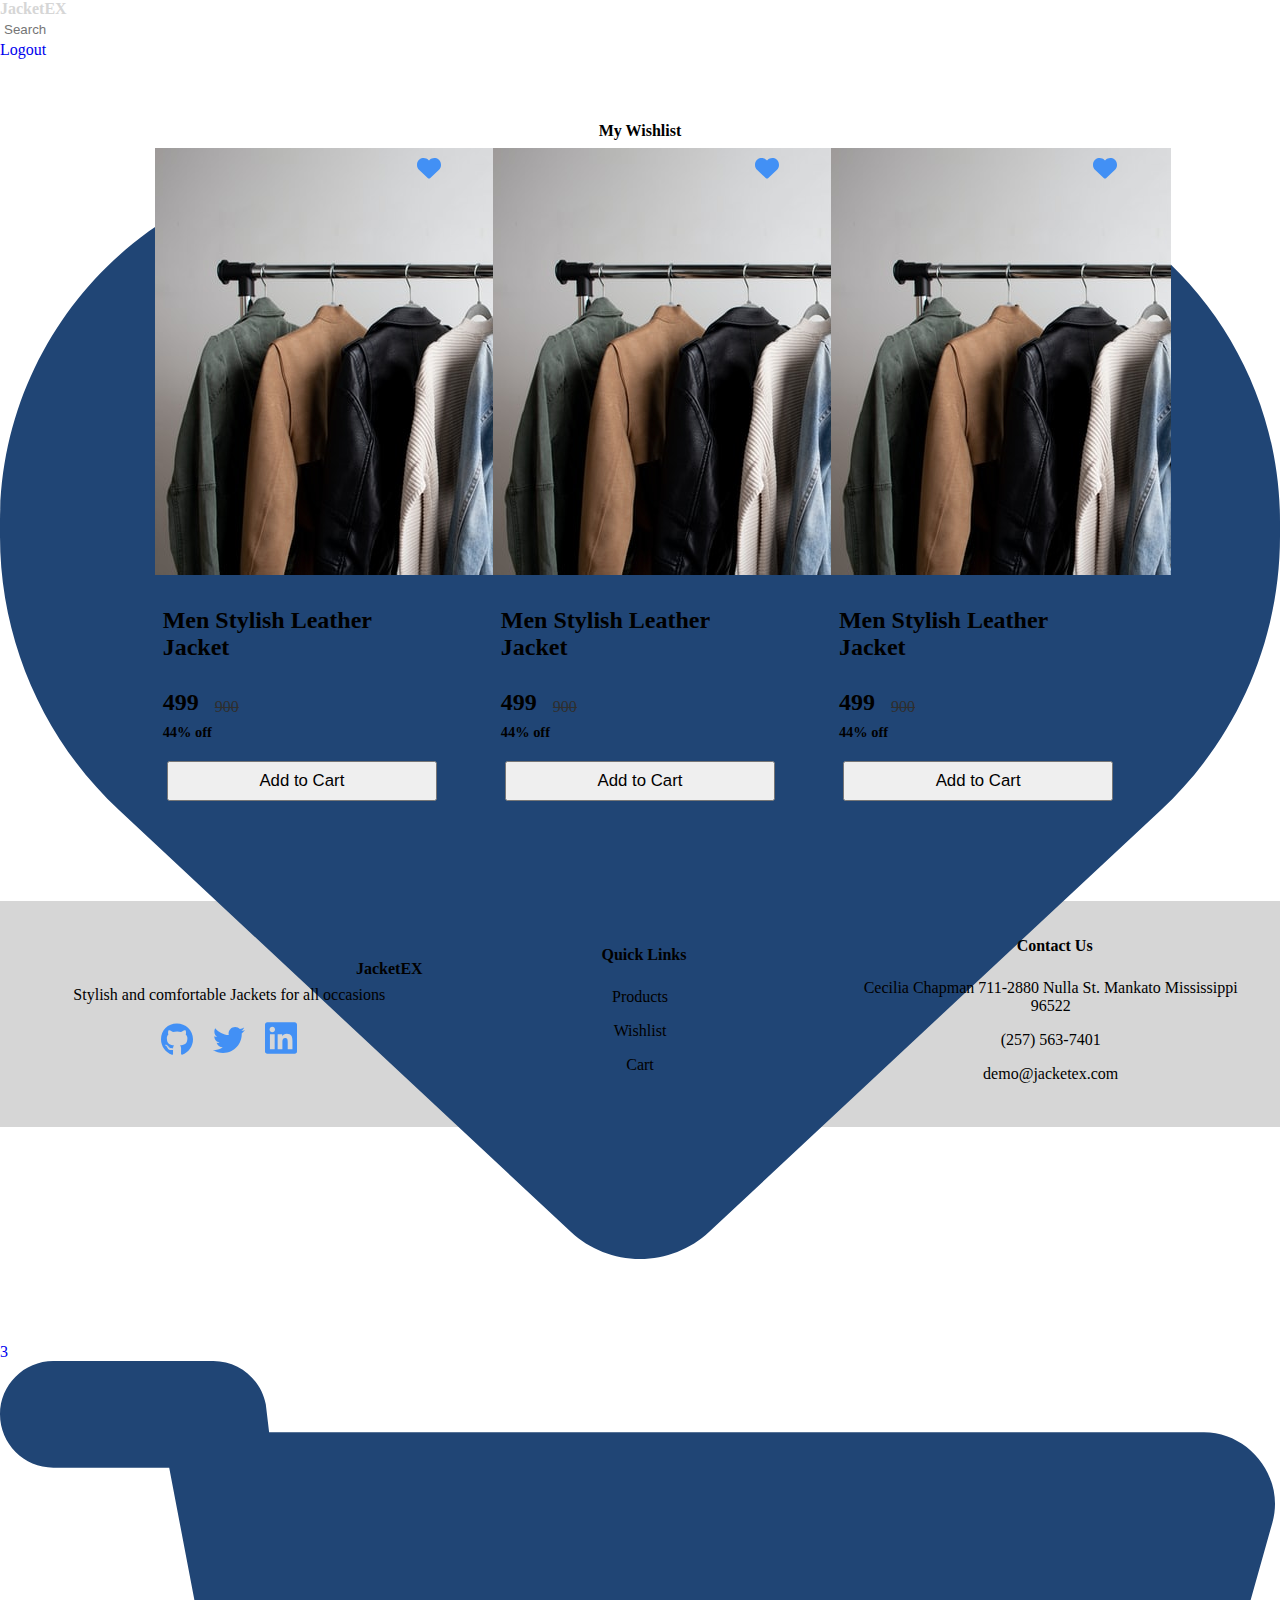
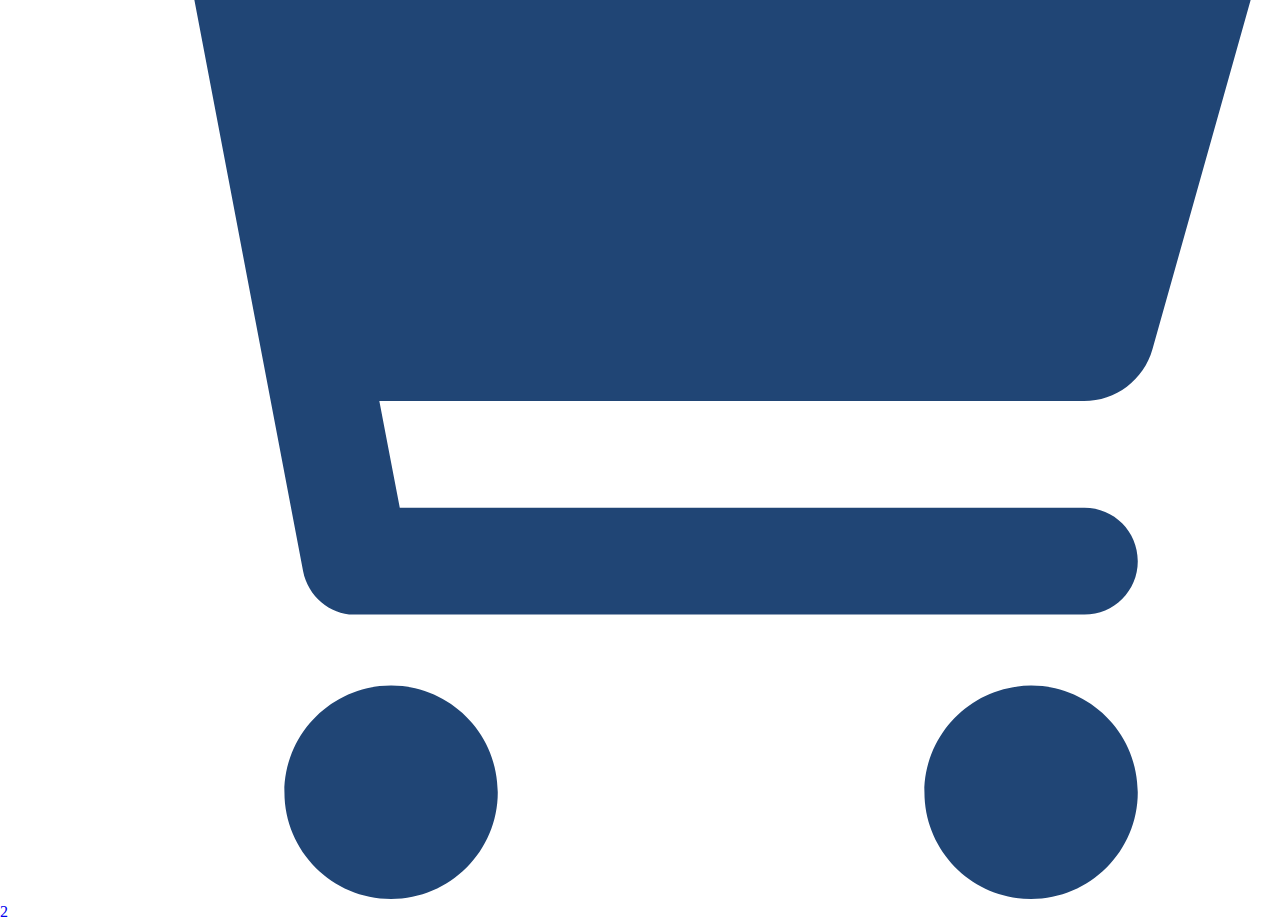
<file: pages/wishlist-page/wishlist.html>
<!DOCTYPE html>
<html lang="en">
<head>
    <meta charset="UTF-8">
    <meta http-equiv="X-UA-Compatible" content="IE=edge">
    <meta name="viewport" content="width=device-width, initial-scale=1.0">
    <title>Wishlist JacketEX</title>

    <link rel="stylesheet" href="./wishlist.css">
</head>
<body>

    <nav class="nav-bar">
        <a href="../../index.html" class="brand-tag">JacketEX</a>
        <div class="nav-input input input-basic">
            <input type="text" placeholder="Search" />
        </div>
        <div class="nav-links">
            <a href="../login-and-signup/logout.html" class="button ">Logout</a>
            <a href="./wishlist.html" class="icon-container">
                <img class="icon" src="../../assets/heart-solid.svg" alt="wishlist icon">
                <span class="icon-badge">3</span>
            </a>        
            <a href="../cart-page/cart.html" class="icon-container">
                <img class="icon" src="../../assets/cart-shopping-solid.svg" alt="cart icon">
                <span class="icon-badge">2</span>
            </a>
        </div>
    </nav>

    <main class="product-container">
        <section class="product-wrapper">
            <div class="heading-3">My Wishlist</div>
            <section class="products-menu">

                <div class="card-component">
                    <img class="card-image" src="../../assets/amanda-vick-ohWf6YuzOQk-unsplash.jpg" alt="Jackets image">
                    <h4 class="card-badge"><img src="../../assets/heart-solid-light-blue.svg" alt="light blue Wishlist icon"></h4>
                    <div class="card-content">
                        <h2 class="card-heading">Men Stylish Leather Jacket</h2>
                        <div class="product-price">
                            <div class="price">499</div>
                            <div class="previous-price">900</div>
                        </div>
                        <div class="discount">44% off</div>
                        
                        <div class="UI-Interaction">
                            <button class="card-buttons button">Add to Cart</button>
                        </div>
                    </div>
                </div>
                <div class="card-component">
                    <img class="card-image" src="../../assets/amanda-vick-ohWf6YuzOQk-unsplash.jpg" alt="Jackets image">
                    <h4 class="card-badge"><img src="../../assets/heart-solid-light-blue.svg" alt="light blue Wishlist icon"></h4>
                    <div class="card-content">
                        <h2 class="card-heading">Men Stylish Leather Jacket</h2>
                        <div class="product-price">
                            <div class="price">499</div>
                            <div class="previous-price">900</div>
                        </div>
                        <div class="discount">44% off</div>
                        
                        <div class="UI-Interaction">
                            <button class="card-buttons button">Add to Cart</button>
                        </div>
                    </div>
                </div>
                <div class="card-component">
                    <img class="card-image" src="../../assets/amanda-vick-ohWf6YuzOQk-unsplash.jpg" alt="Jackets image">
                    <h4 class="card-badge"><img src="../../assets/heart-solid-light-blue.svg" alt="light blue Wishlist icon"></h4>
                    <div class="card-content">
                        <h2 class="card-heading">Men Stylish Leather Jacket</h2>
                        <div class="product-price">
                            <div class="price">499</div>
                            <div class="previous-price">900</div>
                        </div>
                        <div class="discount">44% off</div>
                        
                        <div class="UI-Interaction">
                            <button class="card-buttons button">Add to Cart</button>
                        </div>
                    </div>
                </div>

            </section>
        </section>
    </main>

    <footer>
        <div class="about">
            <a href="/index.html
            " class="brand-tag">JacketEX</a>
            <div class="text">Stylish and comfortable Jackets for all occasions</div>
            <div class="socials">
                <a href="https://github.com/ganesh-kanchi"><img src="../../assets/github-brands.svg" alt="github logo"></a>
                <a href="https://twitter.com/Ganesha_K_Dev"><img src="../../assets/twitter-brands.svg" alt="twitter logo"></a>
                <a href="https://www.linkedin.com/in/ganesh-kanchi-b9bb7a207/"><img src="../../assets/linkedin-brands.svg" alt="linkedin logo"></a>
            </div>
        </div>
        <div class="rapid-links">
            <div class="heading">Quick Links</div>
            <div class="sub-heading"><a href="../product-listing-page/products.html">Products</a></div>
            <div class="sub-heading"><a href="./wishlist.html">Wishlist</a></div>
            <div class="sub-heading"><a href="../cart-page/cart.html">Cart</a></div>
        </div>

        <div class="contact">
            <div class="heading">Contact Us</div>
            <div class="sub-heading address">Cecilia Chapman
                711-2880 Nulla St.
                Mankato Mississippi 96522
                </div>
            <div class="sub-heading phone">(257) 563-7401</div>
            <div class="sub-heading e-mail">demo@jacketex.com</div>
        </div>
    </footer>

    
</body>
</html>
</file>
<file: styles.css>
:root{
    --off-white: rgb(214, 214, 214);
}

body{
    margin: 0;
    overflow-x: hidden;
}

.nav-bar{
    margin-top: 0;
    height: 10vh;
    align-items: center;
    justify-content: center;
    vertical-align: middle;
    background-color: var(--primary-color);
}

.nav-bar .input input{
    padding: 4px;
    border: 3px solid var(--hover-effect);
}

.nav-bar *{
    margin: auto;
    gap: 1rem; 
}

body a {
    text-decoration: none;
}

.banner-container{
    z-index: 1;
    position: relative;
}


.banner-image{
    width: 100%;
    height: 31.25rem;
    opacity: 0.5;
    position: absolute;
    z-index: -1;
    object-fit: cover;
    
}

.banner-content{
    display: flex;
    justify-content: center;
    align-items: center;
    flex-direction: column;
    text-align: center;
    height: 31.25rem;
    margin-left: 25vw;
    margin-right: 25vw;
}

.services-description{
    display: grid;
    grid-template-columns: repeat(3, 1fr);
    place-items: center;
    margin: 2.5rem;
    text-align: center;
}

.nav-bar .brand-tag:hover{
    color: var(--off-white);
}

.services-description .service{
    margin: 1rem 0;
    justify-content: center;
    align-items: center;
}

.service .service-icon{
    color: var(--primary-color);
    width: 2.5rem;
    margin: auto;
}

.service .heading{
    font-weight: bold;
    width: 100%;
}

.service .sub-heading{
    color: var(--dark-grey);
}

.main-categories{
    margin: 2rem;
}

.main-categories .heading-2{
    font-size: var(--heading-2);
    margin-bottom: 2rem;
    font-weight: bold;
    text-align: center;
}

.categories-container{
    display: grid;
    grid-template-columns: repeat(3, 1fr);
    gap: 1rem;
    place-items: center;
}

.category{
    position: relative;
    object-fit: cover;
}

footer .heading{
    margin-bottom: 1rem;
    font-weight: bold;
    width: 100%;
}

footer > * .sub-heading{
    margin: 8px 0;
}

.category-image{
    opacity: 0.7;
}

.overlay-container{
    position: absolute;
    top: 50%;
    left: 50%;
    width: 100%;
    transform: translate(-50%, -50%);
    background-color: var(--primary-color);
    color: var(--white);
    text-align: center;
    font-size: 1.5rem;
    font-weight: bold;
}

.featured-category{
    margin: 2rem;
}

.featured-category .heading-2{
    text-align: center;
}

.featured-grid{
    display: grid;
    gap: 1rem;
    grid-template-columns: repeat(2, 1fr);
    width: 100%;
}

footer{
    grid-template-columns: repeat(3, 1fr);
    padding: 2rem;
    margin-top: 4rem;
    display: grid;
    gap: 1rem;
    text-align: center;
    justify-content: center;
    align-items: center;
    background-color: var(--off-white);
    opacity: 1;
}

.about{
    display: grid;;
}

footer a{
    text-decoration: none;
    color: var(--black);
}

.about > *,.rapid-links > *,.contact > * {
    padding: 4px;
}

.socials a img {
    width: 2rem;
    padding: 8px;
}

.brand-tag{
    font-weight: bold;
}

.about .brand-tag{
    font-weight: bold;
    margin-left: auto;
}

nav.bar a[brand-tag]:hover{
    color: var(--off-white);
}

.featured-category .horizontal-card{
    max-width: inherit;
    width: 100%;
    height: 100%;
}

.featured-category .horizontal-card .card-image{
    max-height: 40vh;
}

.featured-category .horizontal-card .card-main-content{
    margin: 0;
    padding-right: 1rem;
}


.category .category-image {
    max-height: 50vh;
}
</file>
<file: pages/login-and-signup/authentication.css>
@import url(https://lazylibrary.netlify.app/components.css);
@import url(../../../styles.css);
@import url(../product-listing-page/products.css);
@import url(../wishlist-page/wishlist.css);
@import url(../cart-page/cart.css);

.login-section .card-component{
    margin-top: 5vh;
    width: fit-content;
}

body footer{
    padding-bottom: 3rem;
    margin-bottom: 0;
}

.UI-Interaction .input-container{
    padding: 1rem;
    box-shadow: none;
    margin: 0;
    width: fit-content;
}

.UI-Interaction .input-container input{
    border-color: var(--primary-color);
    padding: 8px 0.75rem;
    font-size: 1rem;
}

.UI-Interaction .input-container .input-label-pair{
    margin-top: 8px;
}

.card-content .card-heading{
    text-align: center;
}

.card-component {
    margin: auto;
    padding: 1rem;
    max-width: 28rem;
}

.login-section .input-label-pair {
    margin: 8px 0;
}

.login-section .input-checkbox {
    line-height: var(--line-height-5);
}

.input-label {
    font-size: 1rem;
    margin: 0.25rem 0;
}

.login-section label {
    font-size: 1rem;
    line-height: var(--line-height-5);
}

.card-action > * {
    font-size: 0.9rem;
}

.remember-checkbox {
    display: flex;
    flex-direction: row;
    justify-content: space-between;
    align-items: center;
}

.card-action {
    padding: 0.75rem;
}

.card-action a.link-primary {
    padding: 0 4px;
}

.login-section .input-checkbox label {
    font-size: 0.9rem;
    display: flex;
    flex-direction: row;
    align-items: center;
}

.logout-section {
    height: 50vh;
    margin: 2rem;
    display: flex;
    justify-content: center;
    flex-grow: 1;
}

.logout-section .heading-3 {
    text-align: center;
}

.logout-section .card-component {
    text-align: center;
}

.card-component .card-icon img{
    height: 4rem;
    margin: auto;
}

.card-component .card-icon{
    justify-content: center;
    align-items: center;
    text-align: center;
}
</file>
<file: pages/product-listing-page/products.css>
:root{
    --text-grey: #2e2e2e;
}

.product-container{
    display: grid;
    grid-template-columns: 19rem 1fr;
}

.product-sidebar {
    border-right: 1px solid var(--secondary-color);
}

.product-sidebar, .product-wrapper {
    padding: 1rem 0;
    overflow-y: auto;
}

.product-sidebar .title {
    display: flex;
    justify-content: space-between;
    align-items: center;
}

.filter-container, .title {
    padding: 0.75rem 2rem;
}

.filter-container .filter-title{
    font-size: var(--heading-3);
}

.filter-container .filter-value {
    padding: 0.5rem 0;
    font-size: var(--heading-4);
    color: var(--secondary-color);
}

.filter-price{
    display: flex;
    justify-content: space-between;
}

.filter-price + input {
    width: 100%;
}

.filter-category > *, .filter-rating > *, .filter-sort > * {
    display: block;
    padding: 0.25rem;
}

.product-wrapper{
    padding: 1rem 2rem;
}

.product-sidebar .heading-3, .product-wrapper .heading-3 {
    font-size: var(--heading-3);
    font-weight: bold;
}

.products-menu{
    display: grid;
    justify-content: center;
    grid-template-columns: repeat(auto-fit, minmax(270px, 1fr));
    gap: 1rem;
}

.card-component{

    height: max-content;
    position: static;
    max-width: 22rem;
    height: max-content;
}

.products-menu > * {
    margin: 8px auto;
}

.products-menu .card-component{
    position: relative;
    width: 23vw;
    box-shadow: 3px 3px 6px var(--black);
}

.products-menu .card-component .card-badge{
    position: absolute;
    right: 8px;
    top: 8px;
    border: none;
    background: none;
    margin-top: 0;
    width: 1.5rem;
}

.products-menu .card-heading, .products-menu .discount, .products-menu .product-price{
    padding: 8px 8px 0 8px ;
}

.products-menu .card-content{
    padding: 0;
}

.products-menu .UI-Interaction{
    padding: 0.75rem;
}

.products-menu .UI-Interaction .card-buttons{
    width: 100%;
    padding: 8px;
    font-size: 1.05rem;
    margin-top: 8px;
}

.card-img {
    border-radius: 4px;
    width: 100%;
    height: auto;
}

.product-price {
    display: flex;
    align-items: flex-end;
}

.card-content .price {
    font-size: 1.5rem;
    font-weight: bold;
}

.card-content .previous-price {
    font-size: 1rem;
    padding-left: 1rem;
    color: var(--text-grey);
    text-decoration: line-through;
}

.card-content .discount {
    font-size: 0.9rem;
    font-weight: bold;
    color: var(--success-color);
}
</file>
<file: pages/wishlist-page/wishlist.css>
@import url(https://lazylibrary.netlify.app/components.css);
@import url(../../styles.css);
@import url(../product-listing-page/products.css);

.product-container{
    display: block;
    flex-grow: 1;
    margin: 1rem;
}

.product-wrapper .heading-3{
    text-align: center;
    font-size: var(--heading-2);
    font-weight: bold;
    line-height: var(--line-height-1);
}

.product-wrapper{
    margin: auto;
    max-width: 80%;
}

.product-menu{
    display: grid;
    grid-template-columns: repeat(auto-fit, minmax(17rem, 1fr));
    gap: 1rem;
}
</file>
